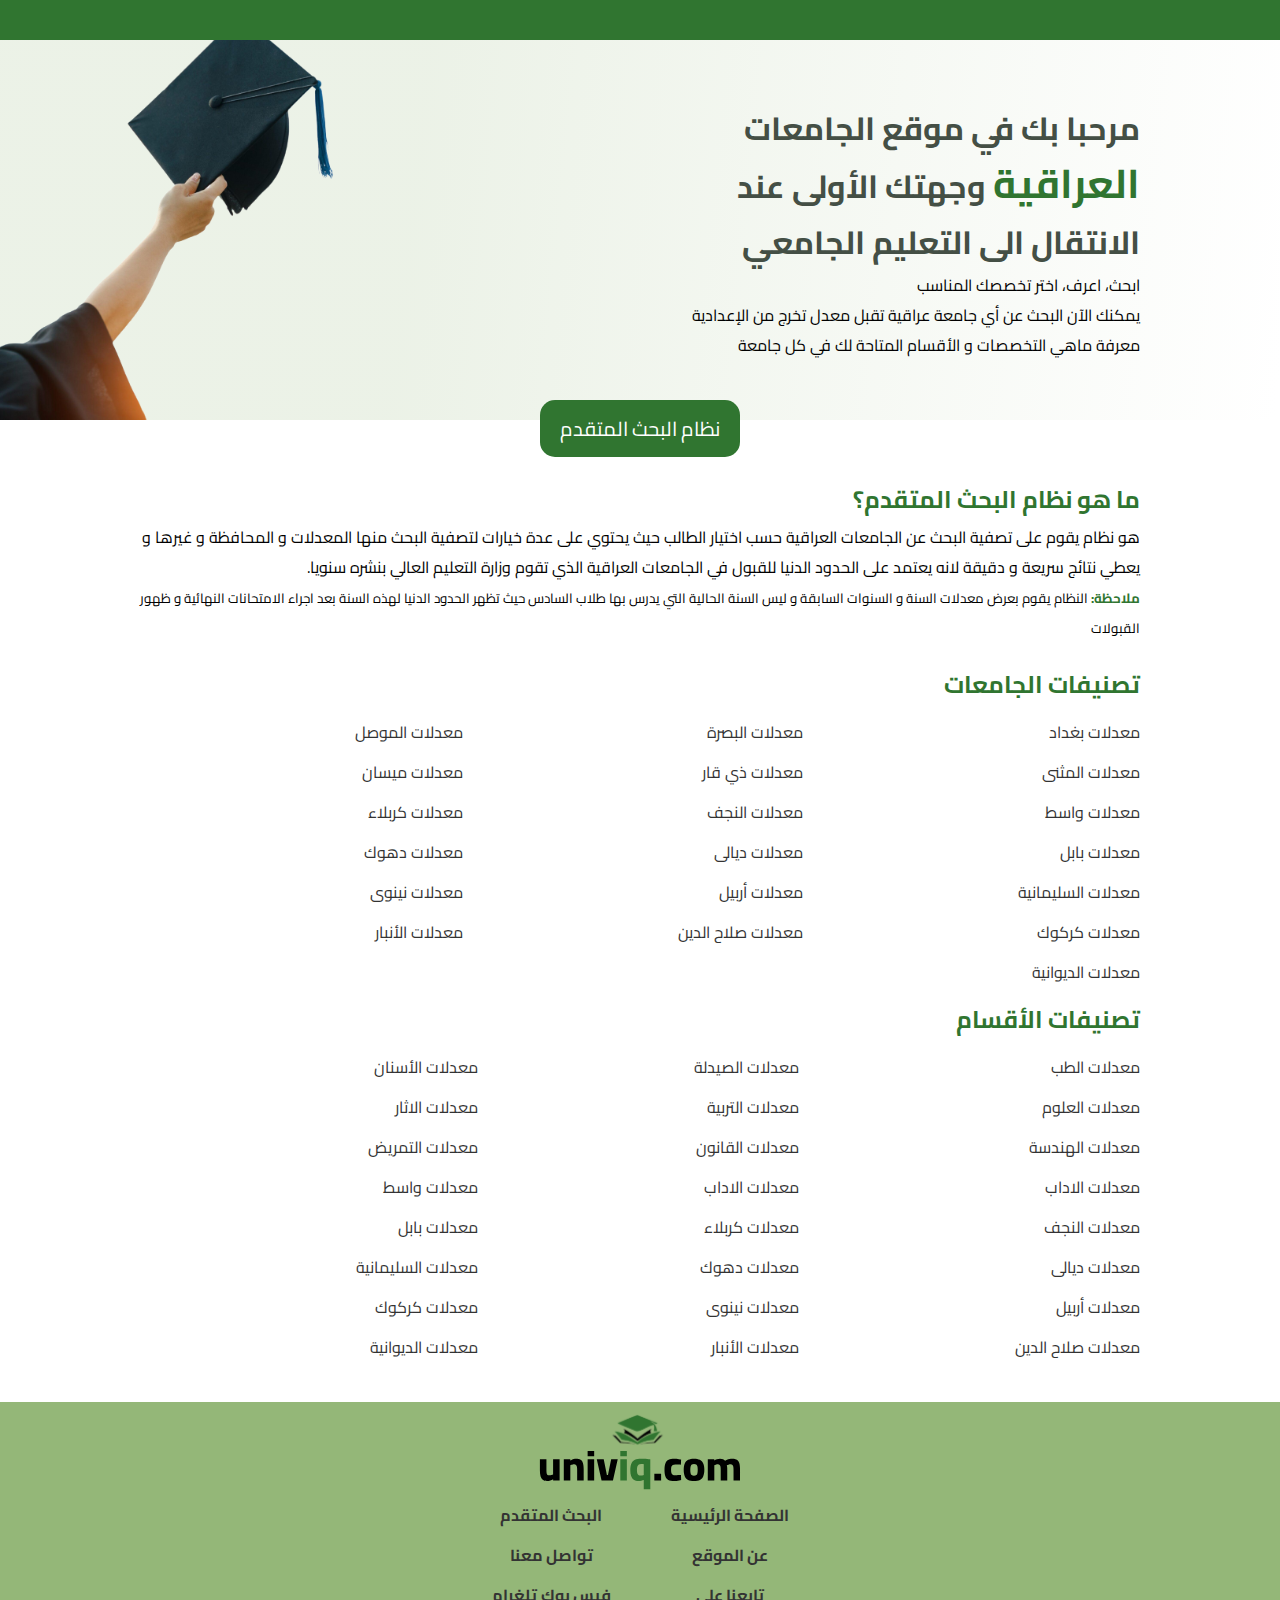
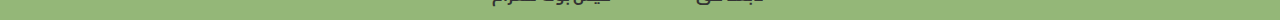
<file: index.html>
<!DOCTYPE html>
<html lang="ar" dir="rtl">

<head>
  <meta charset="UTF-8">
  <meta http-equiv="X-UA-Compatible" content="IE=edge">
  <meta name="viewport" content="width=device-width, initial-scale=1.0">
  <meta name="description" content="مرحبا بك في موقع الجامعات العراقية وجهتك الأولى عند الانتقال الى التعليم الجامعي">
  <title>موقع الجامعات العراقية</title>
  <link rel="preconnect" href="https://fonts.googleapis.com">
  <link rel="preconnect" href="https://fonts.gstatic.com" crossorigin>
  <link href="https://fonts.googleapis.com/css2?family=Cairo&display=swap" rel="stylesheet">
  <link rel="stylesheet" href="./style/systemDesing.css">
  <link rel="stylesheet" href="./style/main.css">
  <link rel="stylesheet" href="./style/media.css" media="(min-width:760px) and (max-width:2000px)">
</head>

<body>
  <nav>
    <div>
      <!-- <ul>
        <li><a href="#">الرئيسية</a></li>
      </ul> -->
    </div>
  </nav>
  <header>
    <div class="w-auto">
      <div class="p10">
        <h1>مرحبا بك في موقع الجامعات <span>العراقية</span> وجهتك الأولى عند الانتقال الى التعليم الجامعي</h1>
        <p>
          ابحث، اعرف، اختر تخصصك المناسب
          <br>
          يمكنك الآن البحث عن أي جامعة عراقية تقبل معدل تخرج من الإعدادية
          معرفة ماهي التخصصات و الأقسام المتاحة لك في كل جامعة
        </p>
      </div>
      <img src="./images/photoHeader.svg" alt="">
    </div>
  </header>
  <main class="w-auto">
    <div class="center">
      <button>
        <a href="./advancedSearch.html">نظام البحث المتقدم</a>
      </button>
    </div>
    <section>
      <h2>ما هو نظام البحث المتقدم؟</h2>
      <p>هو نظام يقوم على تصفية البحث عن الجامعات العراقية حسب اختيار الطالب حيث يحتوي على عدة خيارات لتصفية البحث منها
        المعدلات و المحافظة و غيرها و يعطي نتائج سريعة و دقيقة لانه يعتمد على الحدود الدنيا للقبول في الجامعات العراقية
        الذي تقوم وزارة التعليم العالي بنشره سنويا.</p>
      <small><span>ملاحظة: </span>النظام يقوم بعرض معدلات السنة و السنوات السابقة و ليس السنة الحالية التي يدرس بها
        طلاب
        السادس حيث تظهر الحدود الدنيا لهذه السنة بعد اجراء الامتحانات النهائية و ظهور القبولات </small>
    </section>
    <section>
      <div>
        <h2>تصنيفات الجامعات</h2>
        <ul>
          <li><a href="#">معدلات بغداد</a></li>
          <li><a href="#">معدلات البصرة</a></li>
          <li><a href="#">معدلات الموصل</a></li>
          <li><a href="#">معدلات المثنى</a></li>
          <li><a href="#">معدلات ذي قار</a></li>
          <li><a href="#">معدلات ميسان</a></li>
          <li><a href="#">معدلات واسط</a></li>
          <li><a href="#">معدلات النجف</a></li>
          <li><a href="#">معدلات كربلاء</a></li>
          <li><a href="#">معدلات بابل</a></li>
          <li><a href="#">معدلات ديالى</a></li>
          <li><a href="#">معدلات دهوك</a></li>
          <li><a href="#">معدلات السليمانية</a></li>
          <li><a href="#">معدلات أربيل</a></li>
          <li><a href="#">معدلات نينوى</a></li>
          <li><a href="#">معدلات كركوك</a></li>
          <li><a href="#">معدلات صلاح الدين</a></li>
          <li><a href="#">معدلات الأنبار</a></li>
          <li><a href="#">معدلات الديوانية</a></li>
        </ul>
      </div>
      <div>
        <h2>تصنيفات الأقسام</h2>
        <ul>
          <li><a href="#">معدلات الطب</a></li>
          <li><a href="#">معدلات الصيدلة</a></li>
          <li><a href="#">معدلات الأسنان</a></li>
          <li><a href="#">معدلات العلوم</a></li>
          <li><a href="#">معدلات التربية</a></li>
          <li><a href="#">معدلات الاثار</a></li>
          <li><a href="#">معدلات الهندسة</a></li>
          <li><a href="#">معدلات القانون</a></li>
          <li><a href="#">معدلات التمريض</a></li>
          <li><a href="#">معدلات الاداب</a></li>
          <li><a href="#">معدلات الاداب</a></li>
          <li><a href="#">معدلات واسط</a></li>
          <li><a href="#">معدلات النجف</a></li>
          <li><a href="#">معدلات كربلاء</a></li>
          <li><a href="#">معدلات بابل</a></li>
          <li><a href="#">معدلات ديالى</a></li>
          <li><a href="#">معدلات دهوك</a></li>
          <li><a href="#">معدلات السليمانية</a></li>
          <li><a href="#">معدلات أربيل</a></li>
          <li><a href="#">معدلات نينوى</a></li>
          <li><a href="#">معدلات كركوك</a></li>
          <li><a href="#">معدلات صلاح الدين</a></li>
          <li><a href="#">معدلات الأنبار</a></li>
          <li><a href="#">معدلات الديوانية</a></li>
        </ul>
      </div>
    </section>
  </main>
  <footer class="p10">
    <div class="w-auto">
      <img src="./images/Logo.svg" alt="" class="center">
      <ul>
        <li><a href="./index.html">الصفحة الرئيسية</a></a></li>
        <li><a href="./advancedSearch.html">البحث المتقدم</a></li>
        <li><a href="">عن الموقع</a></a></li>
        <li><a href="">تواصل معنا</a></a></li>
        <li><a href="#">تابعنا على</a></li>
        <li>
          <a href="#">فيس بوك</a>
          <a href="#">تلغرام</a>
        </li>
      </ul>
    </div>
  </footer>
</body>

</html>
</file>
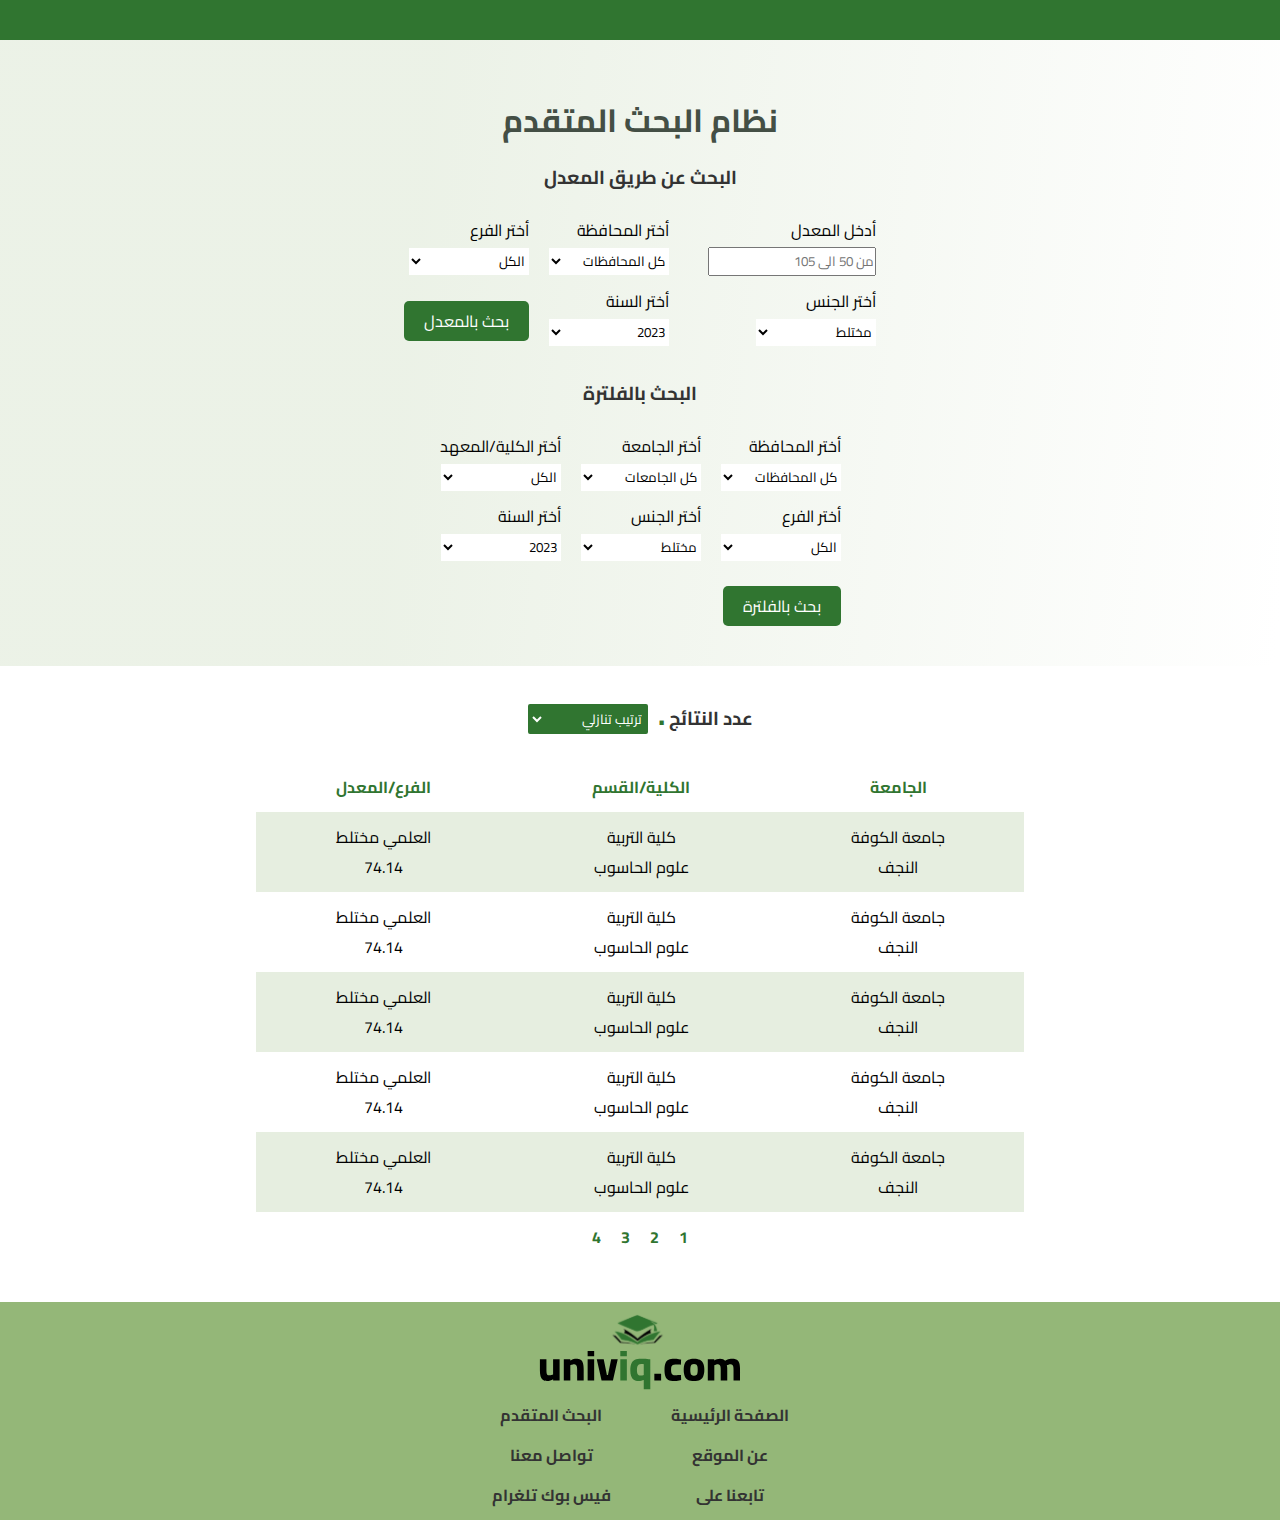
<file: advancedSearch.html>
<!DOCTYPE html>
<html lang="ar" dir="rtl">

<head>
  <meta charset="UTF-8">
  <meta http-equiv="X-UA-Compatible" content="IE=edge">
  <meta name="viewport" content="width=device-width, initial-scale=1.0">
  <meta name="description" content="مرحبا بك في موقع الجامعات العراقية وجهتك الأولى عند الانتقال الى التعليم الجامعي">
  <title>موقع الجامعات العراقية</title>
  <link rel="preconnect" href="https://fonts.googleapis.com">
  <link rel="preconnect" href="https://fonts.gstatic.com" crossorigin>
  <link href="https://fonts.googleapis.com/css2?family=Cairo&display=swap" rel="stylesheet">
  <!-- ------------------------------------ -->
  <!-- <link rel="stylesheet" href="./style/systemDesing.css"> -->
  <!-- <link rel="stylesheet" href="./style/main.css"> -->
  <!-- <link rel="stylesheet" href="./style/media.css" medi a="(min-width:760px) and (max-width:2000px)"> -->
  <!-- ------------------------------------ -->
  <link rel="stylesheet" href="./style/advancedSearch.css">
  <link rel="stylesheet" href="./style/media.css" media="(min-width:760px) and (max-width:2000px)">

</head>

<body>
  <nav>
    <div>
      <!-- <ul>
        <li><a href="#">الرئيسية</a></li>
      </ul> -->
    </div>
  </nav>
  <header>
    <h1 class="center">نظام البحث المتقدم</h1>
    <!-- <form action="/action_page.php">
      <input type="checkbox" name="vehicle" value="Bike"> I have a bike<br>
      <input type="checkbox" name="vehicle" value="Car" checked> I have a car<br>
      <input type="submit" value="Submit">
    </form> -->
    <form action="" class="w-auto p10 center">
      <h3>البحث عن طريق المعدل</h3>
      <ul>
        <li>
          <label for="average">أدخل المعدل</label>
          <input type="number" id="average" min="50" placeholder="من 50 الى 105">
        </li>
        <li>
          <label for="cityAverage">أختر المحافظة</label>
          <select name="" id="cityAverage">
            <option value="all">كل المحافظات</option>
            <option value="baghdad">بغداد</option>
            <option value="basra">البصرة</option>
            <option value="dhiqar">ذي قار</option>
            <option value="karbala">كربلاء</option>
            <option value="najaf">النجف</option>
            <option value="anbar">الأنبار</option>
            <option value="diwaniyah">الديوانية</option>
            <option value="wasit">واسط</option>
            <option value="maysan">ميسان</option>
            <option value="ninawa">نينوى</option>
            <option value="salahuddin">صلاح الدين</option>
            <option value="kirkuk">كركوك</option>
            <option value="diyala">ديالى</option>
            <option value="muthanna">المثنى</option>
            <option value="babylon">بابل</option>
          </select>
        </li>
        <li>
          <label for="branch">أختر الفرع</label>
          <select id="branch">
            <option value="all">الكل</option>
            <option value="احيائي">احيائي</option>
            <option value="تطبيقي">تطبيقي</option>
            <option value="ادبي">أدبي</option>
          </select>
        </li>
        <li>
          <label for="gender">أختر الجنس</label>
          <select id="gender">
            <option value="all">مختلط</option>
            <option value="ذكر">ذكر + مختلط</option>
            <option value="انثى">أنثى + مختلط</option>
          </select>
        </li>
        <li>
          <label for="year">أختر السنة</label>
          <select id="year">
            <option value="2023">2023</option>
            <option value="2022">2022</option>
            <option value="2021">2021</option>
            <option value="2020">2020</option>
          </select>
        </li>
        <li>
          <button id="btnFindUnivAverage" type="button">
            <input type="button" value="بحث بالمعدل" class="center">
          </button>
        </li>
      </ul>
    </form>
    <form action="" class="w-auto p10 center">
      <h3>البحث بالفلترة</h3>
      <ul>
        <li>
          <label for="cityFilter">أختر المحافظة</label>
          <select name="" id="cityFilter">
            <option value="all">كل المحافظات</option>
            <option value="baghdad">بغداد</option>
            <option value="basra">البصرة</option>
            <option value="dhiqar">ذي قار</option>
            <option value="karbala">كربلاء</option>
            <option value="najaf">النجف</option>
            <option value="anbar">الأنبار</option>
            <option value="diwaniyah">الديوانية</option>
            <option value="wasit">واسط</option>
            <option value="maysan">ميسان</option>
            <option value="ninawa">نينوى</option>
            <option value="salahuddin">صلاح الدين</option>
            <option value="kirkuk">كركوك</option>
            <option value="diyala">ديالى</option>
            <option value="muthanna">المثنى</option>
            <option value="babylon">بابل</option>
          </select>
        </li>
        <li>
          <label for="universityFilter">أختر الجامعة</label>
          <select id="universityFilter">
            <option value="all" >كل الجامعات</option>
          </select>
        </li>
        <li>
          <label for="collegeFilter">أختر الكلية/المعهد</label>
          <select id="collegeFilter">
            <option value="all">الكل</option> 
          </select>
        </li>
        <li>
          <label for="branchFilter">أختر الفرع</label>
          <select id="branchFilter">
            <option value="all">الكل</option>
            <option value="احيائي">احيائي</option>
            <option value="تطبيقي">تطبيقي</option>
            <option value="ادبي">أدبي</option>
          </select>
        </li>
        <li>
          <label for="genderFilter">أختر الجنس</label>
          <select id="genderFilter">
            <option value="all">مختلط</option>
            <option value="ذكر">ذكر + مختلط</option>
            <option value="انثى">أنثى + مختلط</option>
          </select>
        </li>
        <li>
          <label for="yearFilter">أختر السنة</label>
          <select id="yearFilter">
            <option value="2023">2023</option>
            <option value="2022">2022</option>
            <option value="2021">2021</option>
            <option value="2020">2020</option>
          </select>
        </li>
        <li>
          <button id="btnFindUnivFilter" type="button">
            <!-- بحث -->
            <input type="button" value="بحث بالفلترة" class="center">
          </button>
        </li>
      </ul>
    </form>
  </header>
  <section>
    <div class="center">
      <h3>عدد النتائج <span id="countResult">.</span></h3>
      <select class="btn-order">
        <option value="all">ترتيب تنازلي</option>
        <option value="najaf">ترتيب تصاعدي</option>
      </select>
    </div>
  </section>
  <div>
  <table>
    <thead>
      <tr>
        <th>الجامعة</th>
        <th>الكلية/القسم</th>
        <th>الفرع/المعدل</th>
      </tr>
    </thead>
    <tbody>
      <tr>
        <td>جامعة الكوفة<br>النجف</td>
        <td>كلية التربية<br>علوم الحاسوب</td>
        <td>العلمي مختلط<br>74.14</td>
      </tr>
      <tr>
        <td>جامعة الكوفة<br>النجف</td>
        <td>كلية التربية<br>علوم الحاسوب</td>
        <td>العلمي مختلط<br>74.14</td>
      </tr>
      <tr>
        <td>جامعة الكوفة<br>النجف</td>
        <td>كلية التربية<br>علوم الحاسوب</td>
        <td>العلمي مختلط<br>74.14</td>
      </tr>
      <tr>
        <td>جامعة الكوفة<br>النجف</td>
        <td>كلية التربية<br>علوم الحاسوب</td>
        <td>العلمي مختلط<br>74.14</td>
      </tr>
      <tr>
        <td>جامعة الكوفة<br>النجف</td>
        <td>كلية التربية<br>علوم الحاسوب</td>
        <td>العلمي مختلط<br>74.14</td>
      </tr>
    </tbody>
  </table>
</div>
  <div class="center numPage">
    <a href="">1</a>
    <a href="">2</a>
    <a href="">3</a>
    <a href="">4</a>
  </div>
  <footer class="p10">
    <div class="w-auto">
      <img src="./images/Logo.svg" alt="" class="center">
      <ul>
        <li><a href="./index.html">الصفحة الرئيسية</a></a></li>
        <li><a href="./advancedSearch.html">البحث المتقدم</a></li>
        <li><a href="">عن الموقع</a></a></li>
        <li><a href="">تواصل معنا</a></a></li>
        <li><a href="#">تابعنا على</a></li>
        <li>
          <a href="#">فيس بوك</a>
          <a href="#">تلغرام</a>
        </li>
      </ul>
    </div>
  </footer>
  <script src="./js/advancedSearch.js"></script>
</body>

</html>
</file>
<file: style/systemDesing.css>
* {
  margin: 0;
  padding: 0;
  font-family: "Cairo", sans-serif;
  -webkit-box-sizing: border-box;
  -moz-box-sizing: border-box;
  box-sizing: border-box;
}
:root {
  /* color */
  --MainColor: #307530;
  --TitleColor: #444f45;
  --BlackColor: #333333;
  --WhiteColor: #ffffff;
  --BackgroundColor: #94b778;
  --transparentColor: #e6eee0;
  /* Typeface */
  --h1Size: 32px;
  --h2Size: 24px;
  --pSize: 16px;
  --XL: 20px;
  --L: 18px;
  --M: 16px;
  --S: 14px;
  --XS: 12px;
  --Spacing10: 10px;
}
h1 {
  color: var(--TitleColor);
  font-size: var(--h1Size);
}
h2,
h3,
h4,
h5,
h6 {
  color: var(--MainColor);
}
ol,
ul {
  list-style: none;
}
a {
  text-decoration: none;
}
button {
  border: none;
}
img {
  width: 100%;
}
</file>
<file: style/main.css>
@import "./systemDesing.css";

/* //// NAV \\\\ */
nav {
  background: var(--MainColor);
  color: var(--WhiteColor);
  height: 40px;
}
/* //// HEADER \\\\ */
header {
  background: linear-gradient(
    96deg,
    rgba(230, 238, 224, 0.778417) 32.72%,
    rgba(230, 238, 224, 0) 99.73%
  );
  position: relative;
  overflow: hidden;
  padding: 50px 0;
}
header span {
  color: var(--MainColor);
  font-size: 40px;
}
header h1 {
  line-height: 56px;
}
header img {
  position: absolute;
  width: 80%;
  opacity: 0.1;
  bottom: 0;
  left: 0;
}
/* //// MAIN \\\\ */
main {
  position: relative;
}
main .center {
  margin-top: -20px;
}
main button {
  background-color: var(--MainColor);
  padding: 10px 20px;
  border-radius: 15px;
}
main button:hover {
  background-color: var(--BlackColor);
}
main button a {
  color: var(--WhiteColor);
  font-size: 20px;
}
section {
  margin: calc(2 * var(--Spacing10)) var(--Spacing10);
}
small span {
  color: var(--MainColor);
  font-weight: bold;
}
ul {
  display: grid;
  grid-template-columns: 50% 50%;
  margin: var(--Spacing10) 0;
  gap: 10px 0;
}
ul a {
  color: var(--BlackColor);
}
ul a:hover {
  color: var(--MainColor);
}
/* //// FOOTER \\\\ */
footer {
  background: var(--BackgroundColor);
}
footer img {
  width: 50%;
  margin: 0 auto;
}
footer ul li {
  margin: 0 auto;
}
footer a {
  font-weight: bold;
}
/* //// Classes Public \\\\ */
.center {
  display: flex;
  align-items: center;
  justify-content: center;
}
.p10 {
  padding: var(--Spacing10);
}
.w-auto {
  max-width: 1020px;
  margin: 0 auto;
}
</file>
<file: style/media.css>
@import "./systemDesing.css";

body {
  margin: 0 auto;
}
/* //// HEADER \\\\ */
header > div {
  display: grid;
  grid-template-columns: 50% 20%;
}
header h1 {
  width: auto;
}
header img {
  width: auto;
  opacity: 1;
}
/* //// MAIN \\\\ */
ul {
  grid-template-columns: auto auto auto;
}
table {
  width: 60%;
  margin: 0 auto;
}
/* //// FOOTER \\\\ */
footer {
  margin-top: calc(4 * var(--Spacing10));
}
footer img {
  width: 20%;
}
footer ul {
  padding-top: var(--Spacing10);
  grid-template-columns: repeat(2, auto);
  width: 35%;
  margin: 0 auto;
}
</file>
<file: style/advancedSearch.css>
@import "./systemDesing.css";

/* //// NAV \\\\ */
nav {
  background: var(--MainColor);
  color: var(--WhiteColor);
  height: 40px;
}
/* //// HEADER \\\\ */
header {
  background: linear-gradient(
    96deg,
    rgba(230, 238, 224, 0.778417) 32.72%,
    rgba(230, 238, 224, 0) 99.73%
  );
  padding: 50px 0 20px;
}
/* //// HEADER FORM \\\\ */
ul {
  display: grid;
  grid-template-columns: 50% 50%;
  margin: var(--Spacing10) 0;
  gap: 10px 0;
}
ul li {
  padding: 0 var(--Spacing10);
}
label {
  display: block;
}
select {
  background-color: white;
  width: 120px;
  border: none;
}
#average {
  width: 90%;
}
button {
  background-color: var(--MainColor);
  padding: 5px 20px;
  border-radius: 5px;
  margin-top: 15px;
}
button:hover {
  background-color: var(--BlackColor);
}
button input {
  border: none;
  background: transparent;
  color: var(--WhiteColor);
  font-size: var(--M);
  cursor: pointer;
}
/* //// SECTION \\\\ */
section {
  margin: calc(2 * var(--Spacing10)) var(--Spacing10);
}
section div.center {
  flex-direction: row;
  gap: 10px;
}
h3 {
  color: var(--BlackColor) !important;
  display: inline;
  margin-bottom: 10px;
}
span {
  color: var(--MainColor);
  font-size: 30px;
}
.btn-order {
  border: 2px solid var(--MainColor);
  border-radius: 2px;
  background-color: var(--MainColor);
  color: var(--WhiteColor);
  float: left;
  height: 30px;
}

/* //// TABLE \\\\ */
table {
  width: 100%;
  text-align: center;
  border-spacing: 0;
}
thead {
  color: var(--MainColor);
}
th {
  padding-bottom: 10px;
}
tbody tr td {
  padding: 10px 0;
}
tbody tr:nth-child(odd) {
  background-color: var(--transparentColor);
}
.numPage {
  flex-direction: row !important;
}
.numPage a {
  padding: var(--Spacing10);
  color: var(--MainColor);
  font-weight: bold;
}
/* //// FOOTER \\\\ */
footer {
  background: var(--BackgroundColor);
}
footer img {
  width: 50%;
  margin: 0 auto;
}
footer ul li {
  margin: 0 auto;
}
footer a {
  font-weight: bold;
  color: var(--BlackColor);
}
/* //// Classes Public \\\\ */

.center {
  display: flex;
  align-items: center;
  justify-content: center;
  flex-direction: column;
}
.p10 {
  padding: var(--Spacing10);
}
.w-auto {
  max-width: 1020px;
  margin: 0 auto;
}
</file>
